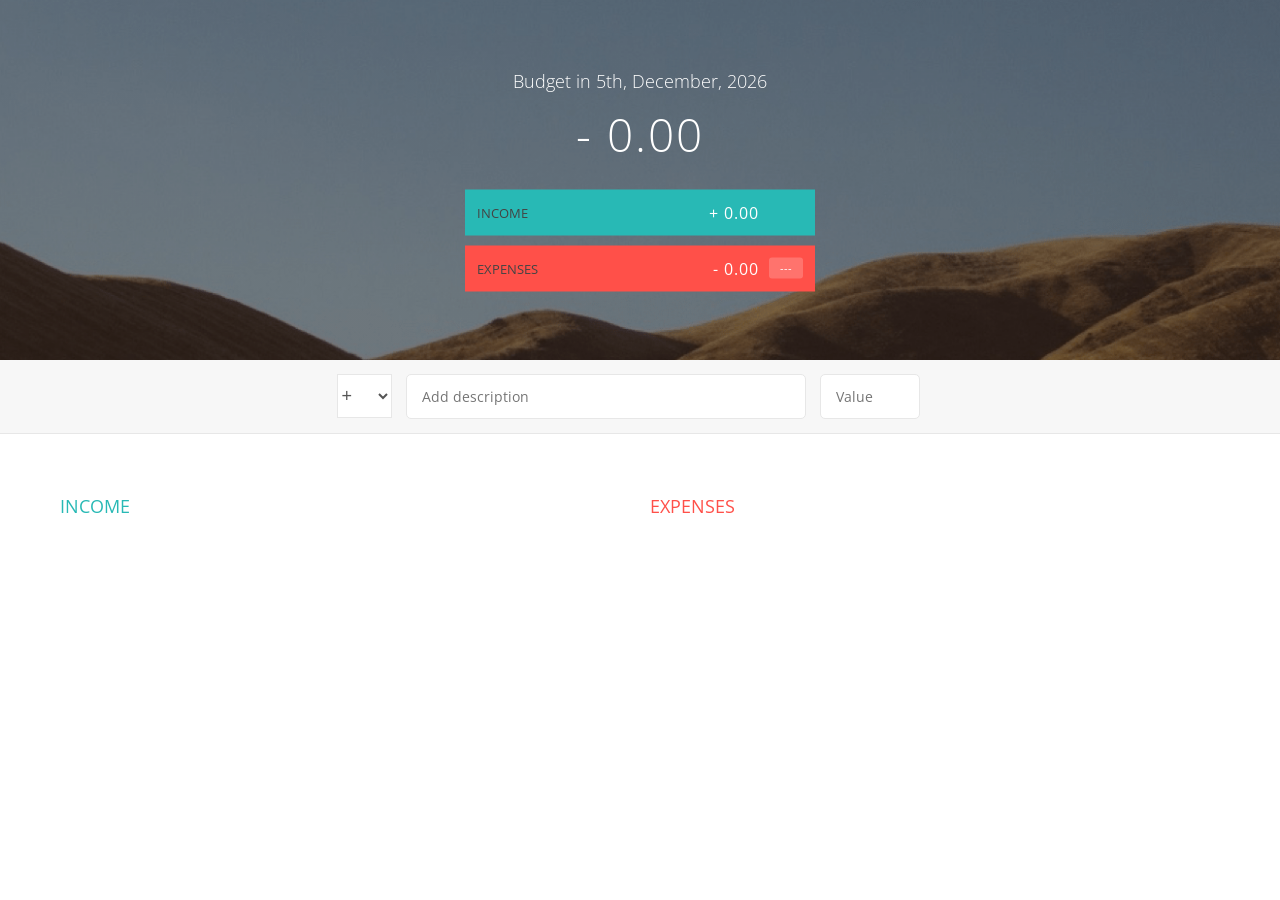
<file: budget/index.html>
<!DOCTYPE html>
<html lang="en">

<head>
    <meta charset="UTF-8">
    <link href="https://fonts.googleapis.com/css?family=Open+Sans:100,300,400,600" rel="stylesheet" type="text/css">
    <link href="http://code.ionicframework.com/ionicons/2.0.1/css/ionicons.min.css" rel="stylesheet" type="text/css">
    <link type="text/css" rel="stylesheet" href="style.css">
    <title>Budgety</title>
</head>

<body>

    <div class="top">
        <div class="budget">
            <div class="budget__title">
                Budget in <span class="budget__title--month">%Month%</span>
            </div>

            <div class="budget__value">+ 2,345.64</div>

            <div class="budget__income clearfix">
                <div class="budget__income--text">Income</div>
                <div class="right">
                    <div class="budget__income--value">+ 4,300.00</div>
                    <div class="budget__income--percentage">&nbsp;</div>
                </div>
            </div>

            <div class="budget__expenses clearfix">
                <div class="budget__expenses--text">Expenses</div>
                <div class="right clearfix">
                    <div class="budget__expenses--value">- 1,954.36</div>
                    <div class="budget__expenses--percentage">45%</div>
                </div>
            </div>
        </div>
    </div>



    <div class="bottom">
        <div class="add">
            <div class="add__container">
                <select class="add__type">
                        <option value="inc" class="opInc" selected>+</option>
                        <option value="exp">-</option>
                    </select>
                <input type="text" class="add__description" placeholder="Add description">
                <input type="number" class="add__value" placeholder="Value">
                <button class="add__btn"><i class="ion-ios-checkmark-outline"></i></button>
            </div>
        </div>

        <div class="container clearfix">
            <div class="income">
                <h2 class="icome__title">Income</h2>

                <div class="income__list">
                    <!--
                        <div class="item clearfix" id="income-0">
                            <div class="item__description">Salary</div>
                            <div class="right clearfix">
                                <div class="item__value">+ 2,100.00</div>
                                <div class="item__delete">
                                    <button class="item__delete--btn"><i class="ion-ios-close-outline"></i></button>
                                </div>
                            </div>
                        </div>
                        
                        <div class="item clearfix" id="income-1">
                            <div class="item__description">Sold car</div>
                            <div class="right clearfix">
                                <div class="item__value">+ 1,500.00</div>
                                <div class="item__delete">
                                    <button class="item__delete--btn"><i class="ion-ios-close-outline"></i></button>
                                </div>
                            </div>
                        </div>
                        -->

                </div>
            </div>



            <div class="expenses">
                <h2 class="expenses__title">Expenses</h2>

                <div class="expenses__list">

                    <!--
                        <div class="item clearfix" id="expense-0">
                            <div class="item__description">Apartment rent</div>
                            <div class="right clearfix">
                                <div class="item__value">- 900.00</div>
                                <div class="item__percentage">21%</div>
                                <div class="item__delete">
                                    <button class="item__delete--btn"><i class="ion-ios-close-outline"></i></button>
                                </div>
                            </div>
                        </div>

                        <div class="item clearfix" id="expense-1">
                            <div class="item__description">Grocery shopping</div>
                            <div class="right clearfix">
                                <div class="item__value">- 435.28</div>
                                <div class="item__percentage">10%</div>
                                <div class="item__delete">
                                    <button class="item__delete--btn"><i class="ion-ios-close-outline"></i></button>
                                </div>
                            </div>
                        </div>
                        -->

                </div>
            </div>
        </div>


    </div>

    <script src="app.js"></script>
</body>

</html>
</file>
<file: budget/style.css>
/**********************************************
*** GENERAL
**********************************************/

* {
    margin: 0;
    padding: 0;
    box-sizing: border-box;
}

.clearfix::after {
    content: "";
    display: table;
    clear: both;
}

body {
    color: #555;
    font-family: Open Sans;
    font-size: 16px;
    position: relative;
    height: 100vh;
    font-weight: 400;
}

.right {
    float: right;
}

.red {
    color: #FF5049 !important;
}

.red-focus:focus {
    border: 1px solid #FF5049 !important;
}


/**********************************************
*** TOP PART
**********************************************/

.top {
    height: 40vh;
    background-image: linear-gradient(rgba(0, 0, 0, 0.35), rgba(0, 0, 0, 0.35)), url(back.png);
    background-size: cover;
    background-position: center;
    position: relative;
}

.budget {
    position: absolute;
    width: 350px;
    top: 50%;
    left: 50%;
    transform: translate(-50%, -50%);
    color: #fff;
}

.budget__title {
    font-size: 18px;
    text-align: center;
    margin-bottom: 10px;
    font-weight: 300;
}

.budget__value {
    font-weight: 300;
    font-size: 46px;
    text-align: center;
    margin-bottom: 25px;
    letter-spacing: 2px;
}

.budget__income,
.budget__expenses {
    padding: 12px;
    text-transform: uppercase;
}

.budget__income {
    margin-bottom: 10px;
    background-color: #28B9B5;
}

.budget__expenses {
    background-color: #FF5049;
}

.budget__income--text,
.budget__expenses--text {
    float: left;
    font-size: 13px;
    color: #444;
    margin-top: 2px;
}

.budget__income--value,
.budget__expenses--value {
    letter-spacing: 1px;
    float: left;
}

.budget__income--percentage,
.budget__expenses--percentage {
    float: left;
    width: 34px;
    font-size: 11px;
    padding: 3px 0;
    margin-left: 10px;
}

.budget__expenses--percentage {
    background-color: rgba(255, 255, 255, 0.2);
    text-align: center;
    border-radius: 3px;
}


/**********************************************
*** BOTTOM PART
**********************************************/


/***** FORM *****/

.add {
    padding: 14px;
    border-bottom: 1px solid #e7e7e7;
    background-color: #f7f7f7;
}

.add__container {
    margin: 0 auto;
    text-align: center;
}

.add__type {
    width: 55px;
    border: 1px solid #e7e7e7;
    height: 44px;
    font-size: 18px;
    color: inherit;
    background-color: #fff;
    margin-right: 10px;
    font-weight: 300;
    transition: border 0.3s;
}

.add__description,
.add__value {
    border: 1px solid #e7e7e7;
    background-color: #fff;
    color: inherit;
    font-family: inherit;
    font-size: 14px;
    padding: 12px 15px;
    margin-right: 10px;
    border-radius: 5px;
    transition: border 0.3s;
}

.add__description {
    width: 400px;
}

.add__value {
    width: 100px;
}

.add__btn {
    font-size: 35px;
    background: none;
    border: none;
    color: #28B9B5;
    cursor: pointer;
    display: inline-block;
    vertical-align: middle;
    line-height: 1.1;
    margin-left: 10px;
}

.add__btn:active {
    transform: translateY(2px);
}

.add__type:focus,
.add__description:focus,
.add__value:focus {
    outline: none;
    border: 1px solid #28B9B5;
}

.add__btn:focus {
    outline: none;
}


/***** LISTS *****/

.container {
    display: grid;
    grid-template-columns: 1fr 1fr;
    grid-gap: 20px;
    padding: 60px;
}

.income,
.expenses {
    width: 100%;
    justify-self: center;
}

.expenses {
    width: 100%;
    justify-self: center;
}

h2 {
    text-transform: uppercase;
    font-size: 18px;
    font-weight: 400;
    margin-bottom: 15px;
}

.icome__title {
    color: #28B9B5;
}

.expenses__title {
    color: #FF5049;
}

.item {
    padding: 13px;
    border-bottom: 1px solid #e7e7e7;
}

.item:first-child {
    border-top: 1px solid #e7e7e7;
}

.item:nth-child(even) {
    background-color: #f7f7f7;
}

.item__description {
    float: left;
}

.item__value {
    float: left;
    transition: transform 0.3s;
}

.item__percentage {
    float: left;
    margin-left: 20px;
    transition: transform 0.3s;
    font-size: 11px;
    background-color: #FFDAD9;
    padding: 3px;
    border-radius: 3px;
    width: 32px;
    text-align: center;
}

.income .item__value,
.income .item__delete--btn {
    color: #28B9B5;
}

.expenses .item__value,
.expenses .item__percentage,
.expenses .item__delete--btn {
    color: #FF5049;
}

.item__delete {
    float: left;
}

.item__delete--btn {
    font-size: 22px;
    background: none;
    border: none;
    cursor: pointer;
    display: inline-block;
    vertical-align: middle;
    line-height: 1;
    display: none;
}

.item__delete--btn:focus {
    outline: none;
}

.item__delete--btn:active {
    transform: translateY(2px);
}

.item:hover .item__delete--btn {
    display: block;
}

.item:hover .item__value {
    transform: translateX(-20px);
}

.item:hover .item__percentage {
    transform: translateX(-20px);
}

.unpaid {
    background-color: #FFDAD9 !important;
    cursor: pointer;
    color: #FF5049;
}

.unpaid .item__percentage {
    box-shadow: 0 2px 6px 0 rgba(0, 0, 0, 0.1);
}

.unpaid:hover .item__description {
    font-weight: 900;
}

@media all and (max-width:1100px) {
    .container {
        display: block;
    }
    .income {
        margin-bottom: 30px;
    }
}

@media all and (max-width:663px) {
    .add__description {
        width: 250px;
    }
}
</file>
